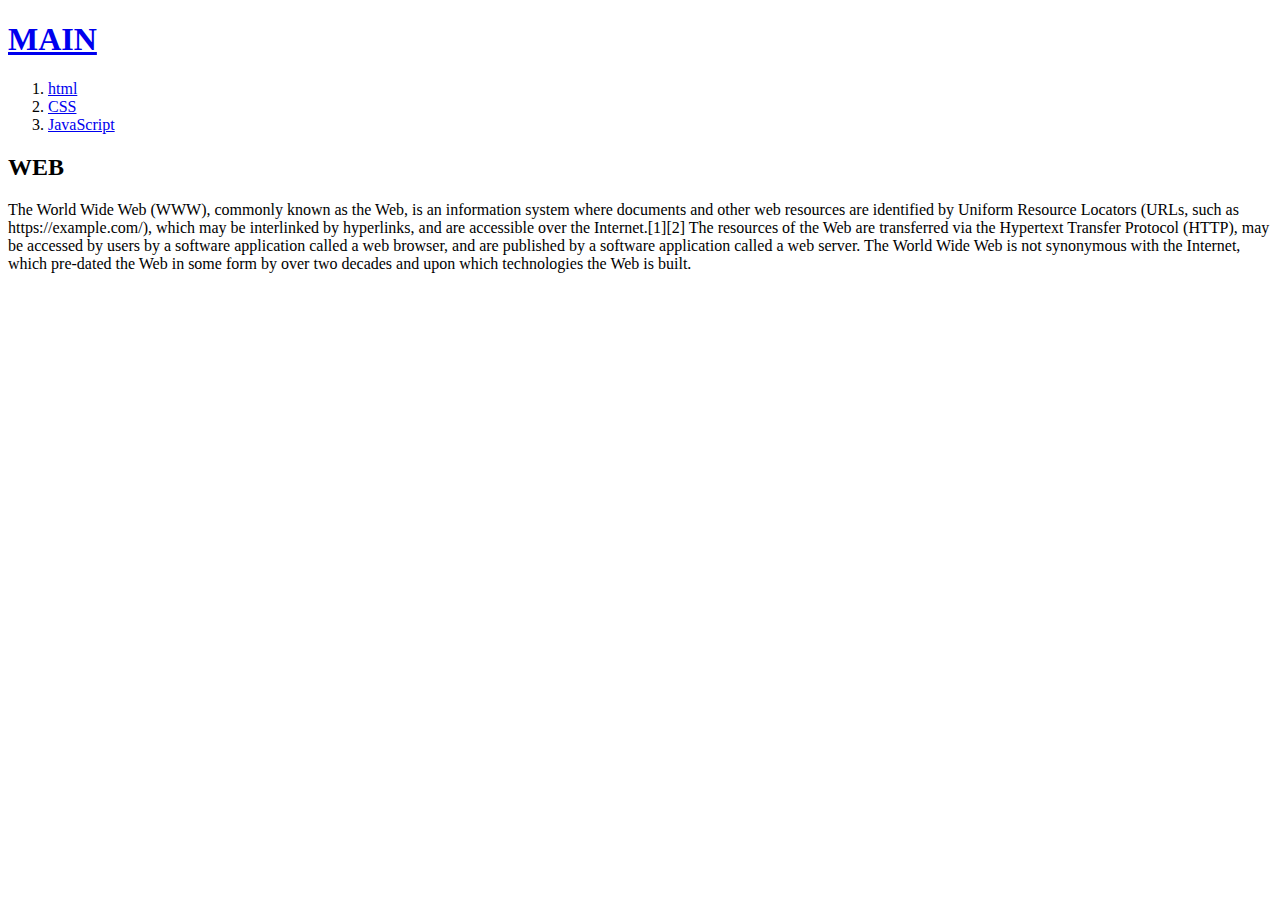
<file: index.html>
<!DOCTYPE html>
<html>
<head>
  <title> HTML </title>
  <meta charset="utf-8">
</head>
<body>
  <h1><a href="index.html">MAIN</a></h1>
  <ol>
    <li><a href="1.html">html</a></li>
    <li><a href="2.html">CSS</a></li>
    <li><a href="3.html">JavaScript</a></li>
  </ol>
<h2> WEB </h2>
<p> The World Wide Web (WWW), commonly known as the Web, is an information system where documents and other web resources are identified by Uniform Resource Locators (URLs, such as https://example.com/), which may be interlinked by hyperlinks, and are accessible over the Internet.[1][2] The resources of the Web are transferred via the Hypertext Transfer Protocol (HTTP), may be accessed by users by a software application called a web browser, and are published by a software application called a web server. The World Wide Web is not synonymous with the Internet, which pre-dated the Web in some form by over two decades and upon which technologies the Web is built.</p>
</file>
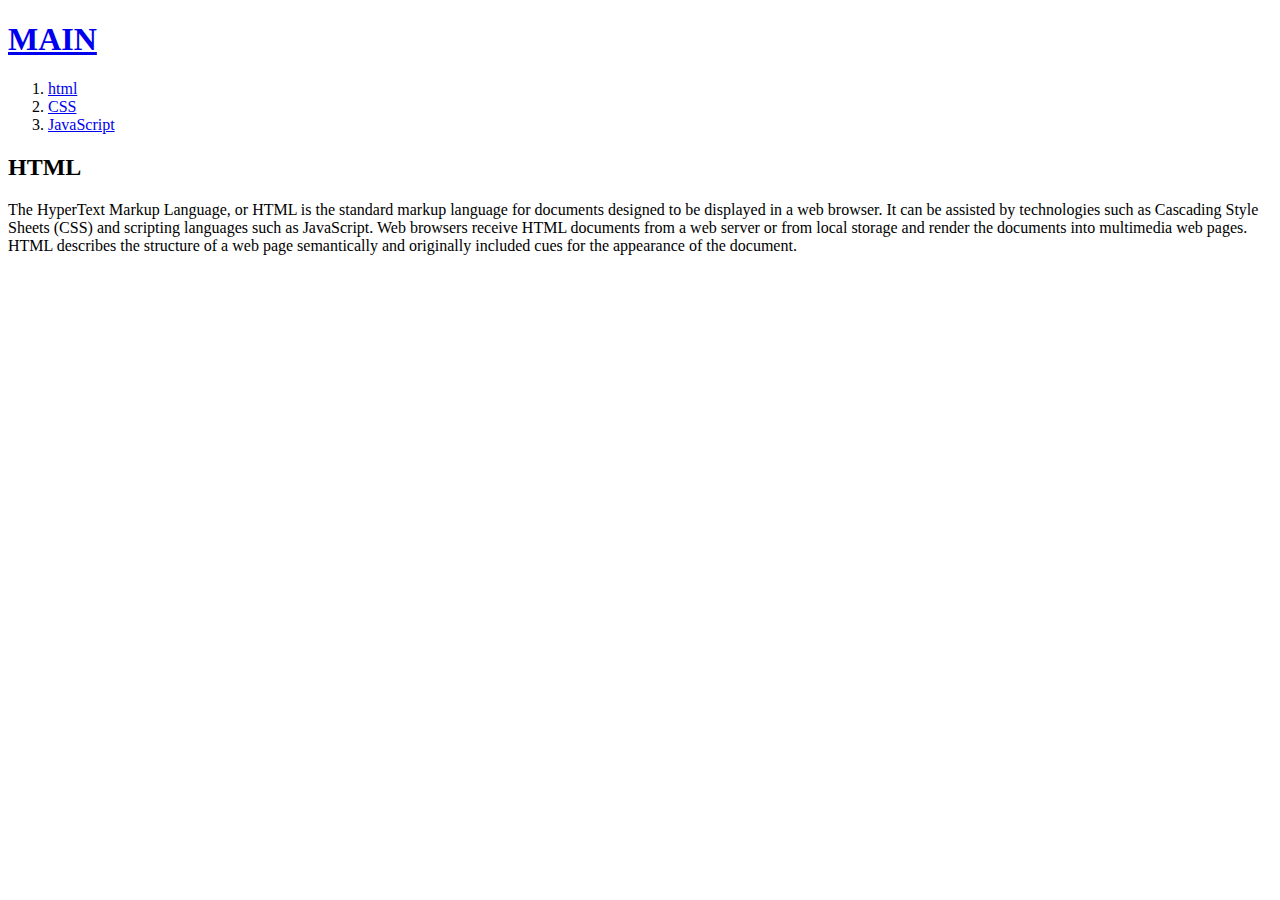
<file: 1.html>
<!DOCTYPE html>
<html>
<head>
  <title> HTML </title>
  <meta charset="utf-8">
</head>
<body>
  <h1><a href="index.html">MAIN</a></h1>
  <ol>
    <li><a href="1.html">html</a></li>
    <li><a href="2.html">CSS</a></li>
    <li><a href="3.html">JavaScript</a></li>
  </ol>
<h2> HTML </h2>
<p> The HyperText Markup Language, or HTML is the standard markup language for documents designed to be displayed in a web browser. It can be assisted by technologies such as Cascading Style Sheets (CSS) and scripting languages such as JavaScript.

Web browsers receive HTML documents from a web server or from local storage and render the documents into multimedia web pages. HTML describes the structure of a web page semantically and originally included cues for the appearance of the document.
</P>
</file>
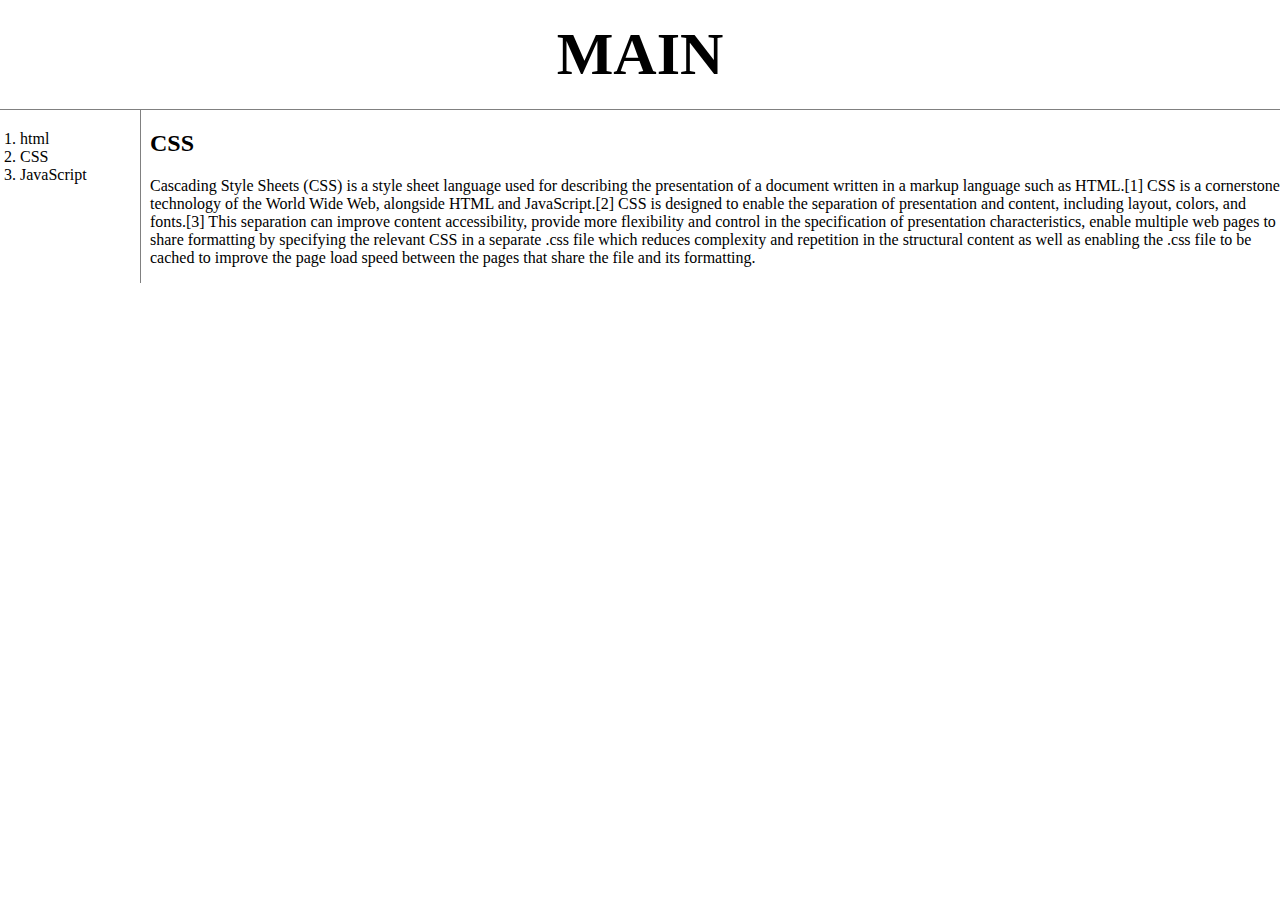
<file: 2.html>
<!DOCTYPE html>
<html>
<head>
  <title> CSS </title>
  <meta charset="utf-8">
    <link rel="stylesheet" href="style.css">
</head>
<body>
  <h1><a href="index.html">MAIN</a></h1>
  <div id="grid">
  <ol>
    <li><a href="1.html" >html</a></li>
    <li><a href="2.html">CSS</a></li>
    <li><a href="3.html">JavaScript</a></li>
  </ol>
  <div id="article">
<h2> CSS </h2>
<p> Cascading Style Sheets (CSS) is a style sheet language used for describing the presentation of a document written in a markup language such as HTML.[1] CSS is a cornerstone technology of the World Wide Web, alongside HTML and JavaScript.[2]

CSS is designed to enable the separation of presentation and content, including layout, colors, and fonts.[3] This separation can improve content accessibility, provide more flexibility and control in the specification of presentation characteristics, enable multiple web pages to share formatting by specifying the relevant CSS in a separate .css file which reduces complexity and repetition in the structural content as well as enabling the .css file to be cached to improve the page load speed between the pages that share the file and its formatting.
</P>
</div>
</div>
</body>
</html>
</file>
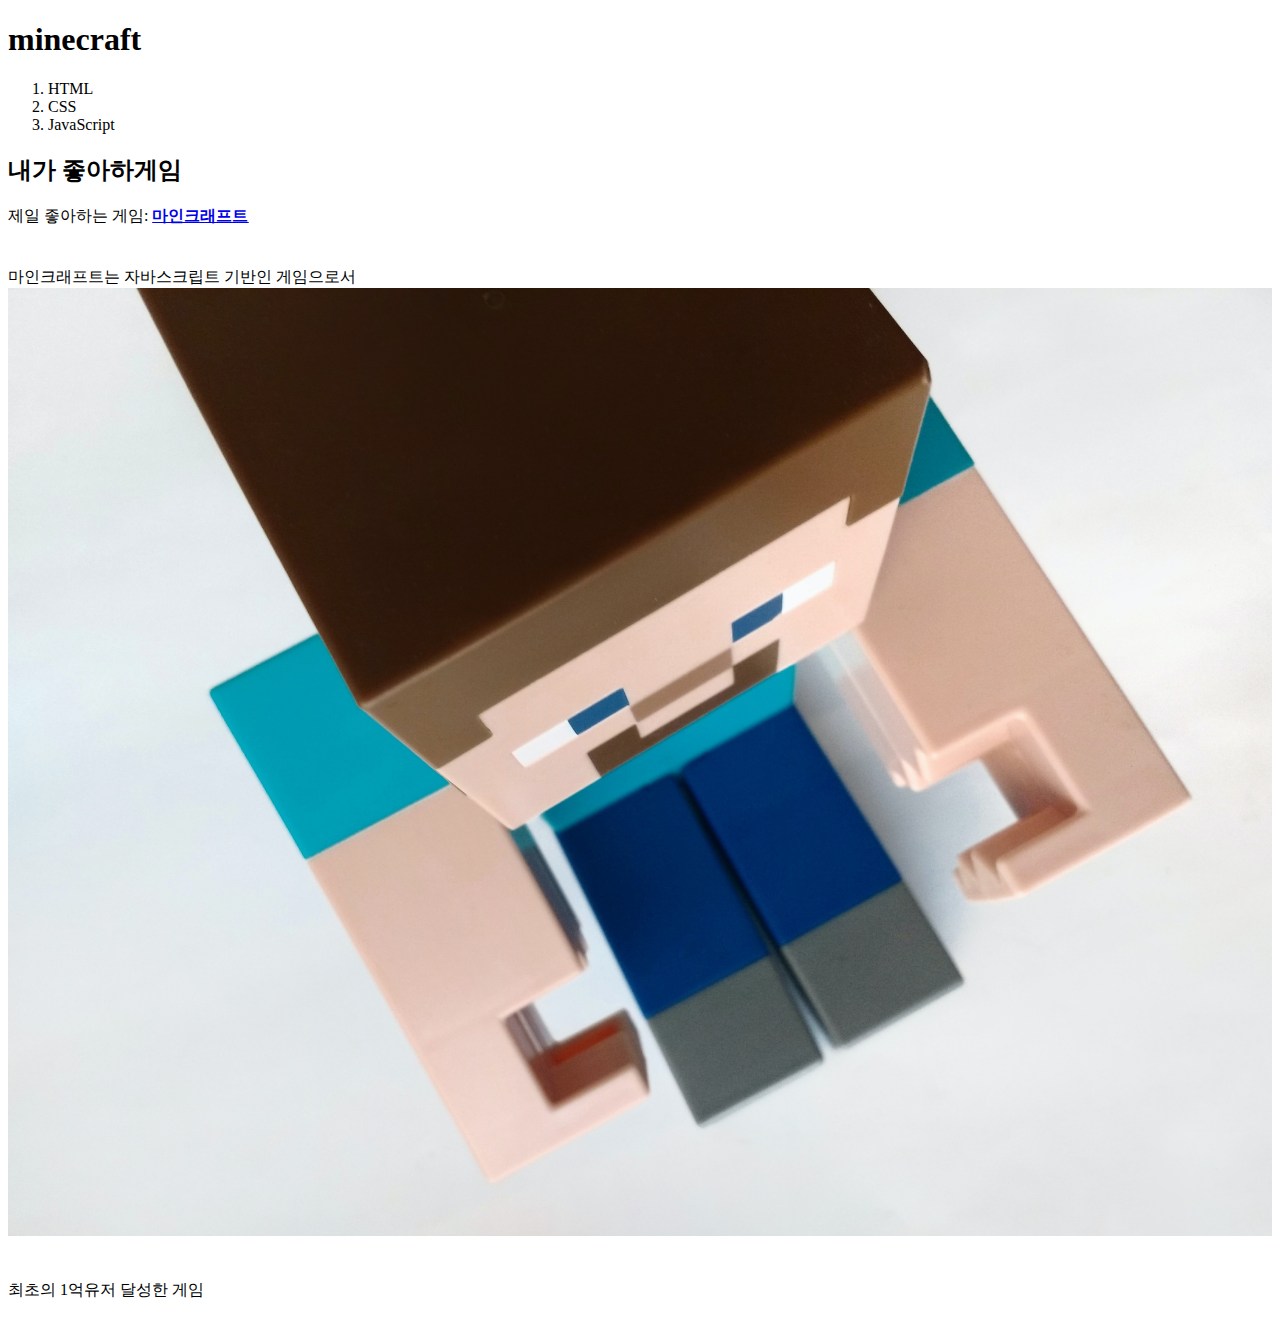
<file: 3.html>
<!doctype html>
<html>
<head>
<title>WEB1-html</title>
<meta charset="utf-8">
</head>

<body>
  <h1><a herf="index.html">minecraft</a></h1>
<ol>
  <li><a herf="1.html">HTML</a></li>
  <li><a herf="2.html">CSS</a></li>
  <li><a herf="3.html">JavaScript</a></li>
</ol>

<h2>내가 좋아하게임</h2>
<p>제일 좋아하는 게임: <strong><u><a href="https://www.minecraft.net/ko-kr"target="_blank" title="minecraft.com">마인크래프트</a></u></strong></P>
<p style="margin-top:40px;">마인크래프트는 자바스크립트 기반인 게임으로서<img src="minecraft.jpg" width="100%"> </p>
<p style="margin-top:40px;">최초의 1억유저 달성한 게임</P>
</body>
</html>
</file>
<file: style.css>
a {
  color:black;
  text-decoration: none;
}
h1 {
  font-size:60px;
  text-align: center;
  border-bottom:1px solid gray;
  margin: 0;
  padding: 20px;
}
ol{
  border-right:1px solid gray;
  width:100px;
  margin: 0;
  padding: 20px;
}
body{
  margin:0;
}
#grid{
  display: grid;
  grid-template-columns: 150px 1fr;
}
#gird ol{
  padding-left: 33px;
}
#gird #article{
  padding-left: 25px;
}
@media(max-width:800px){
  #grid{
    display: block;
  }
  ol{
    border-right:none;
  }
  h1 {
    border-bottom:none;
  }
}
</file>
